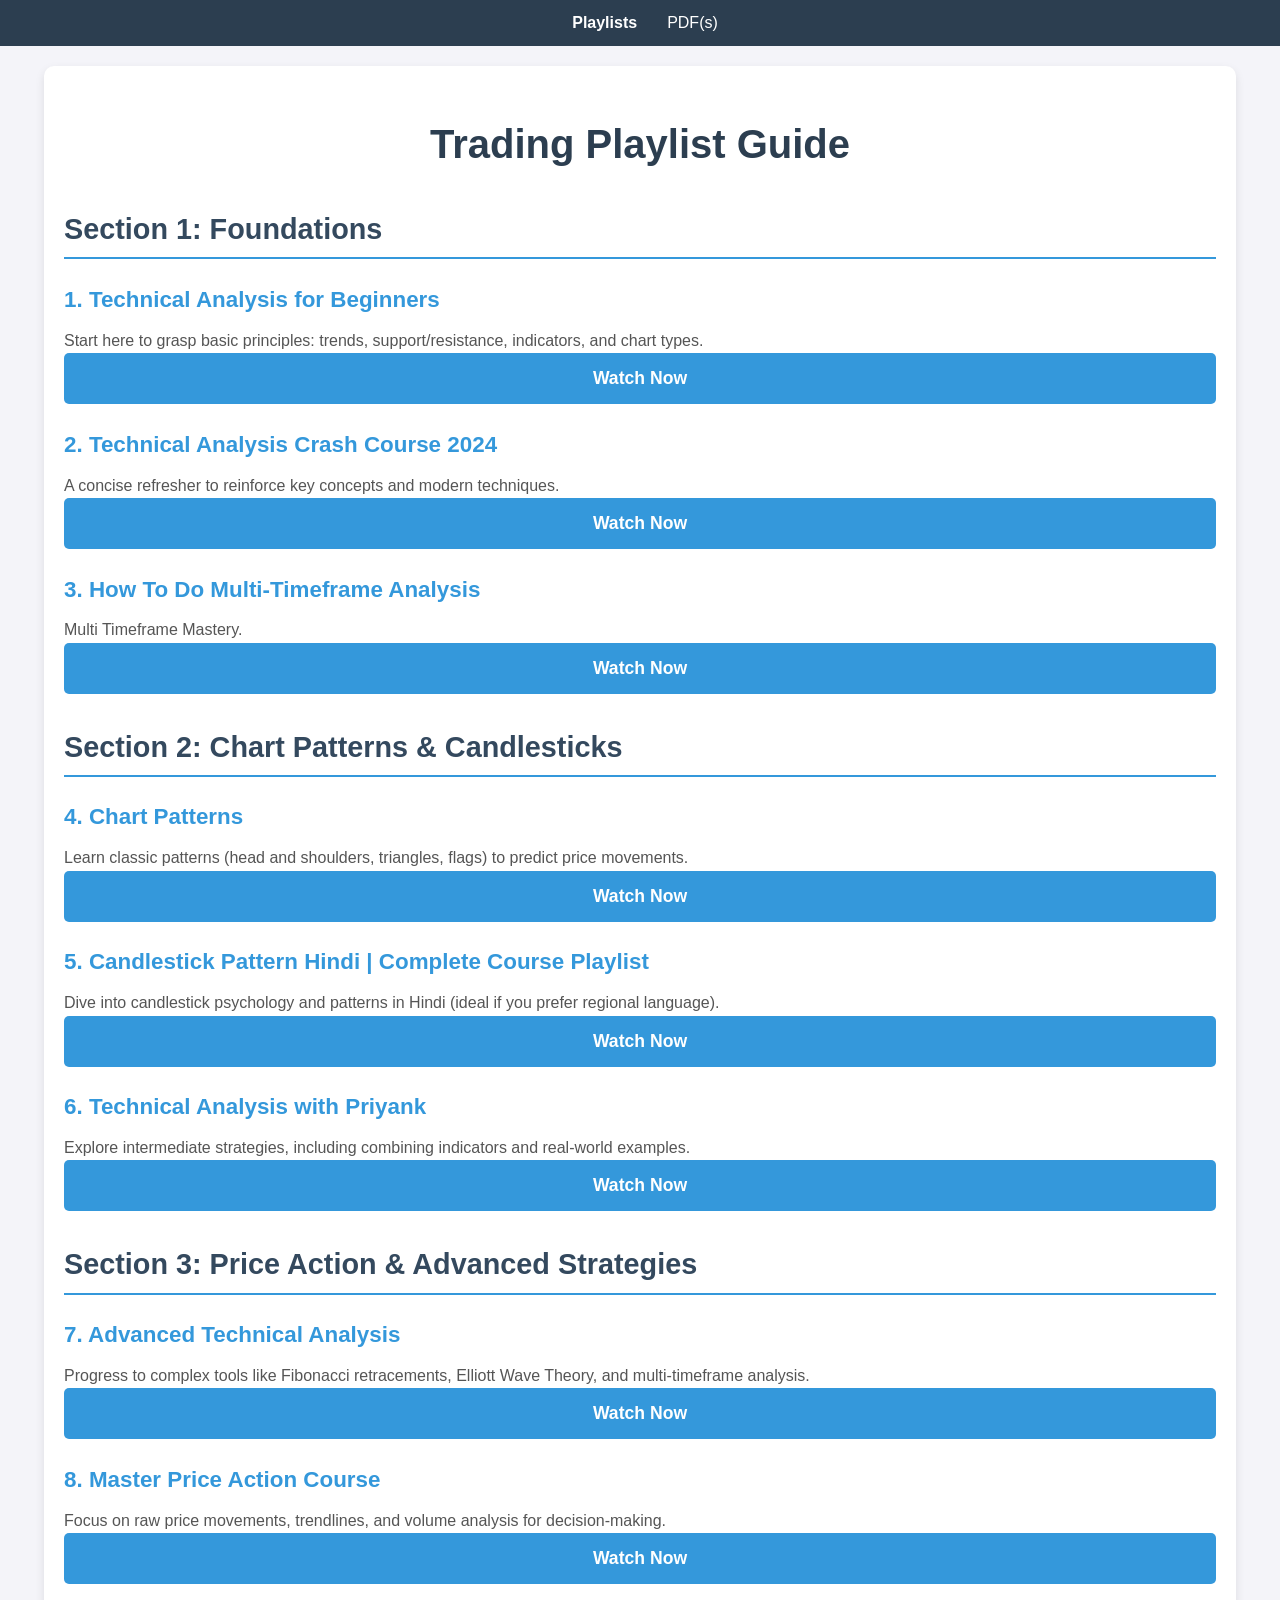
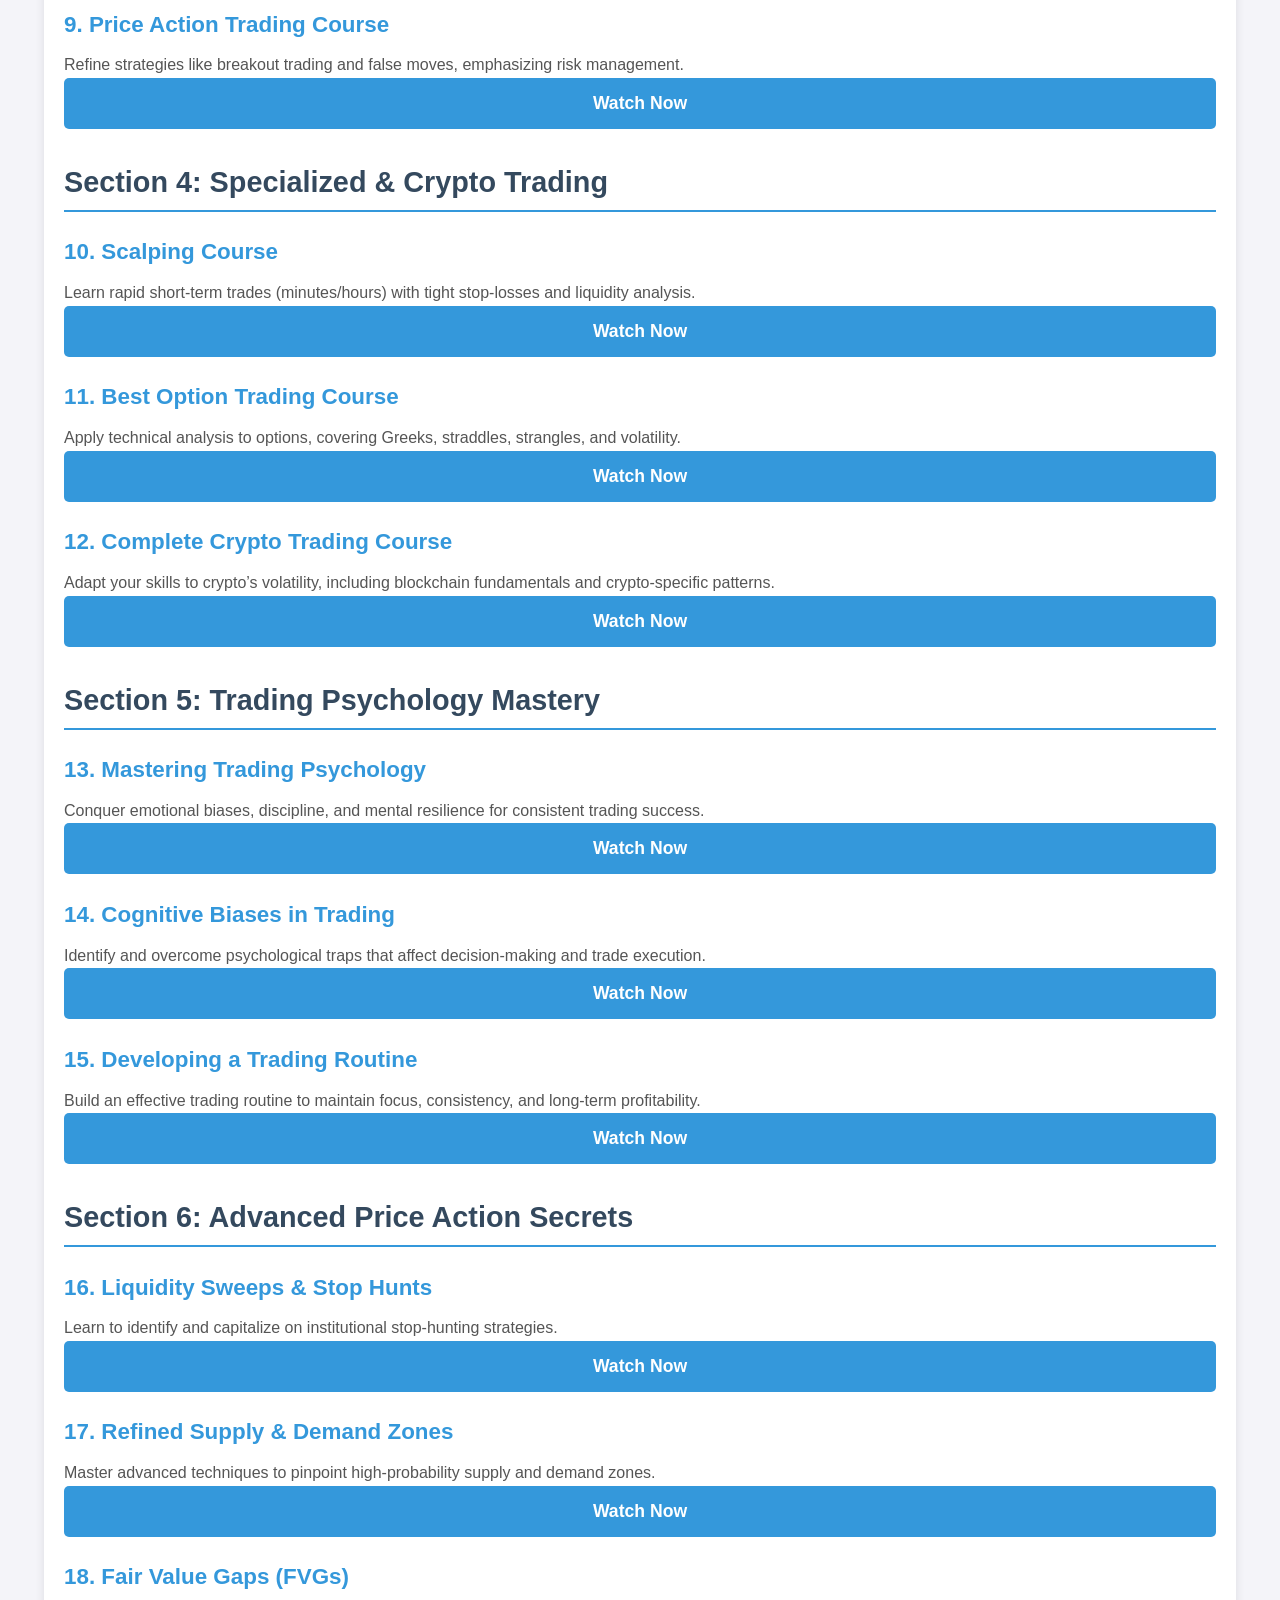
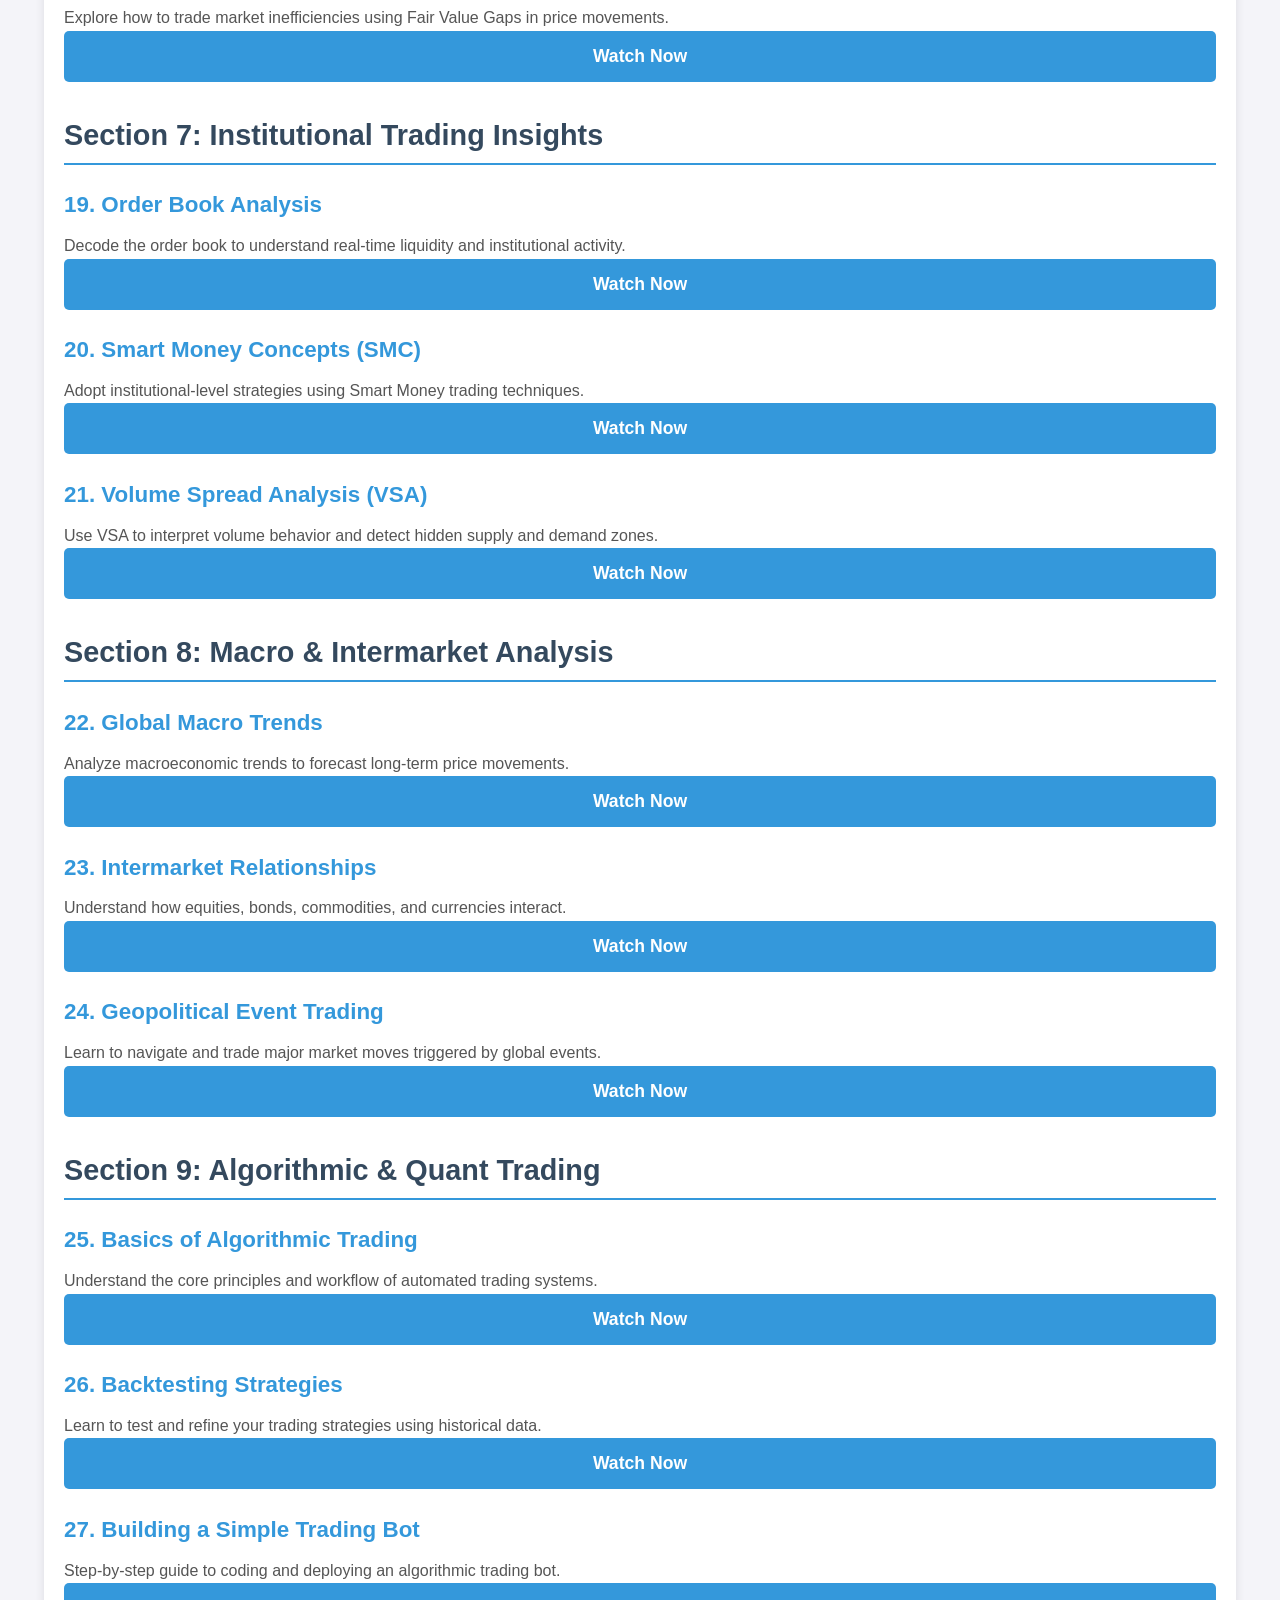
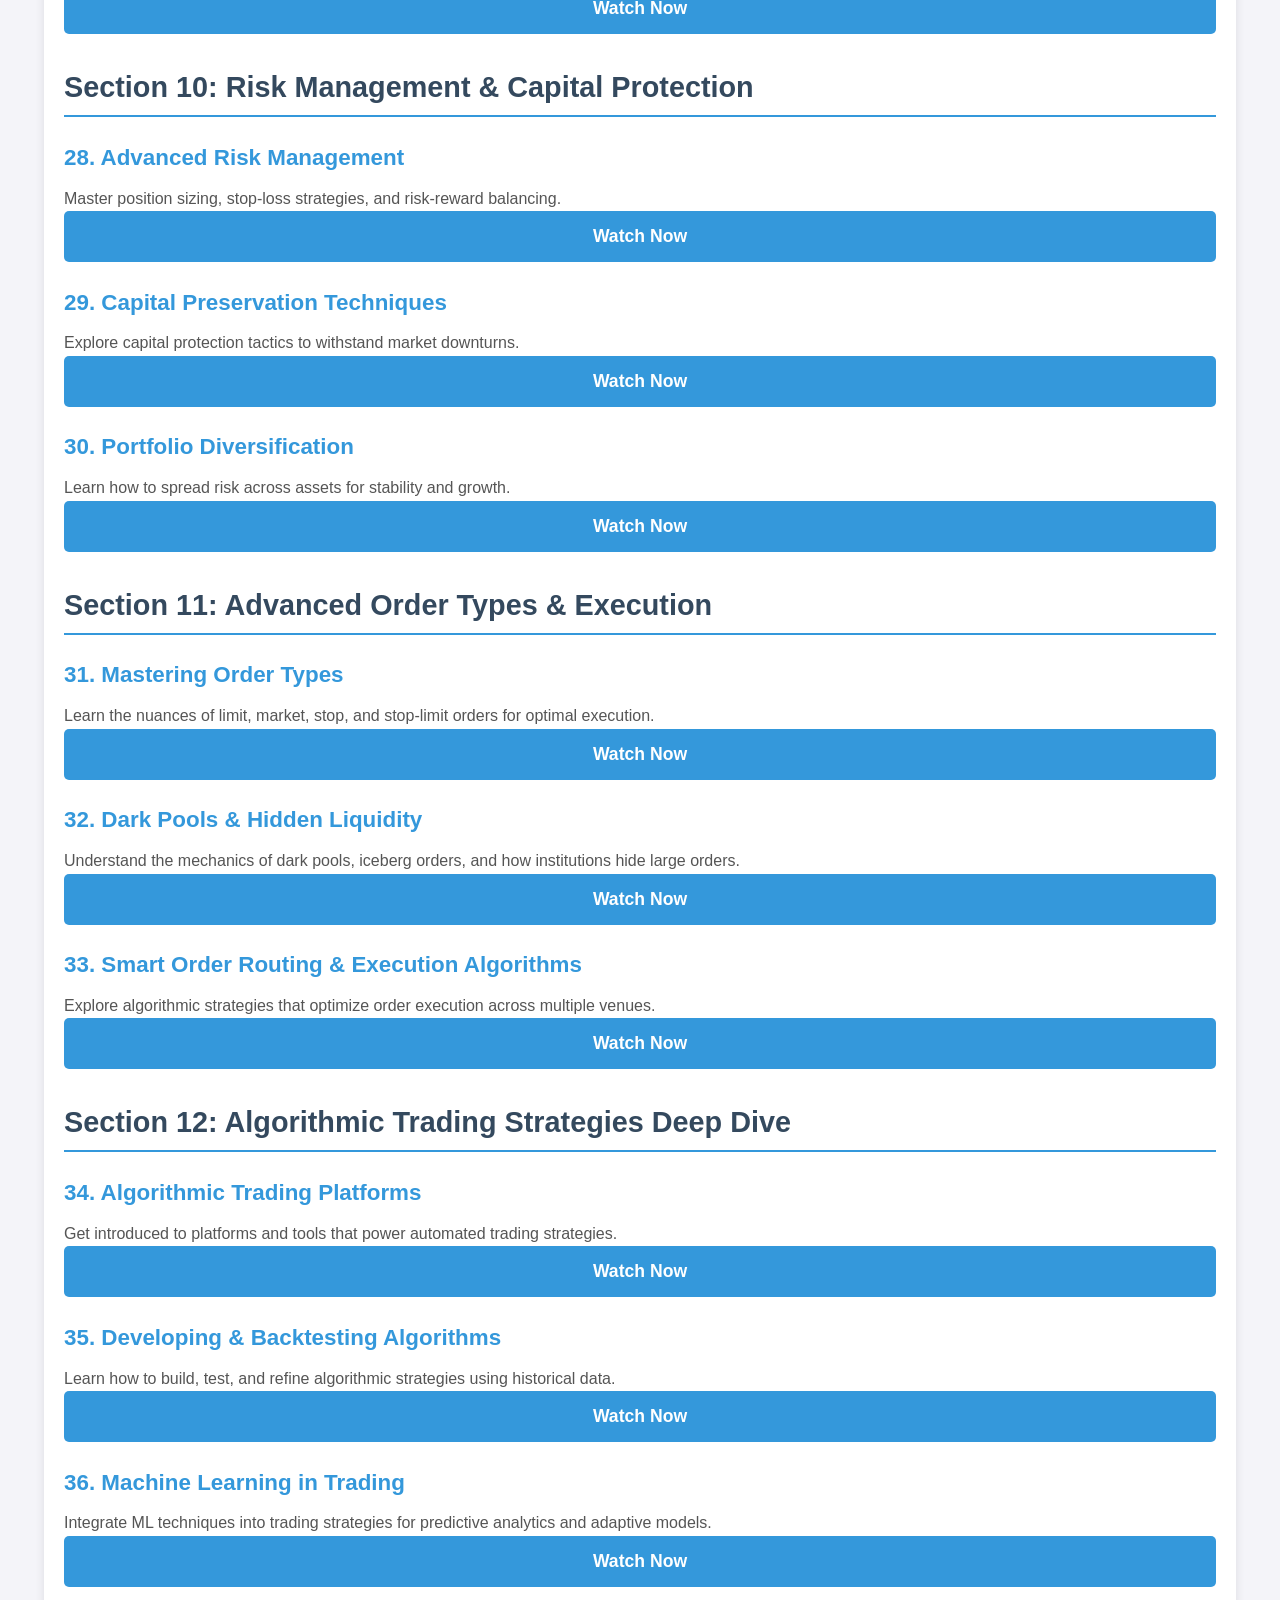
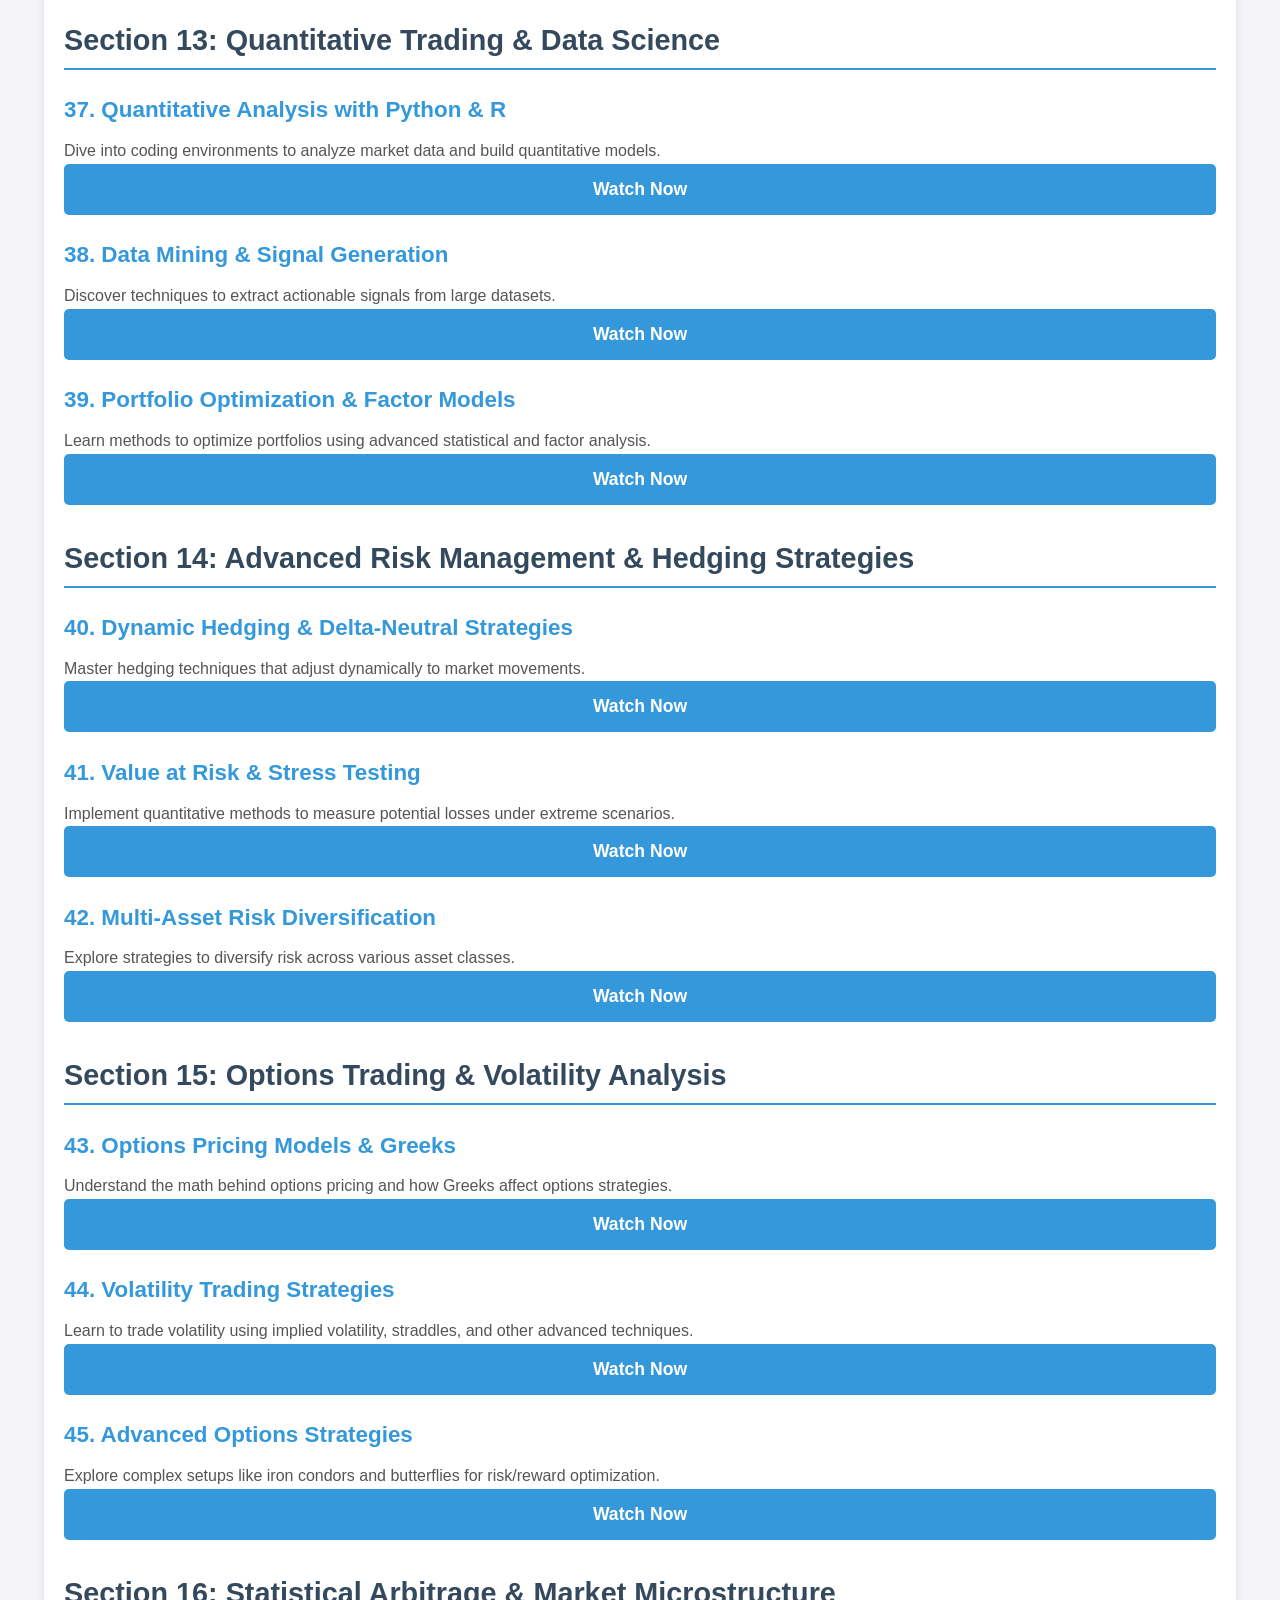
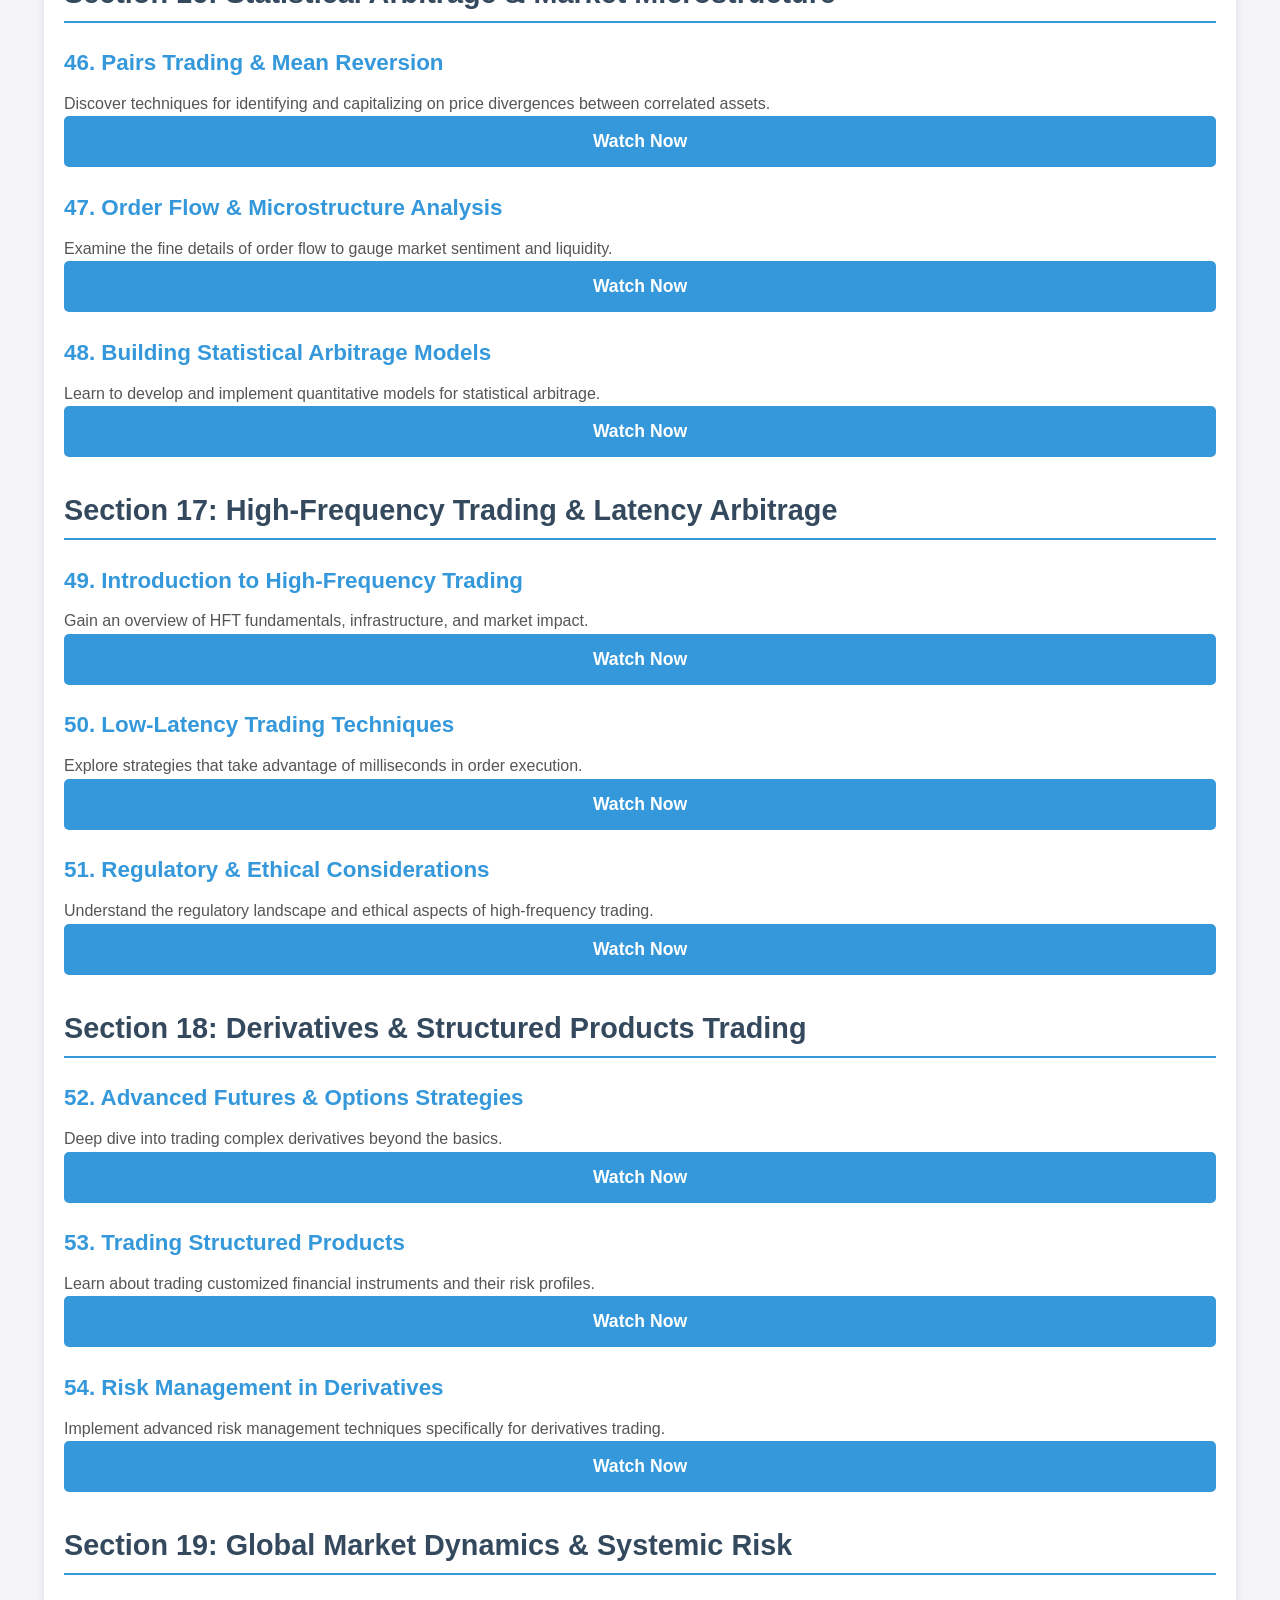
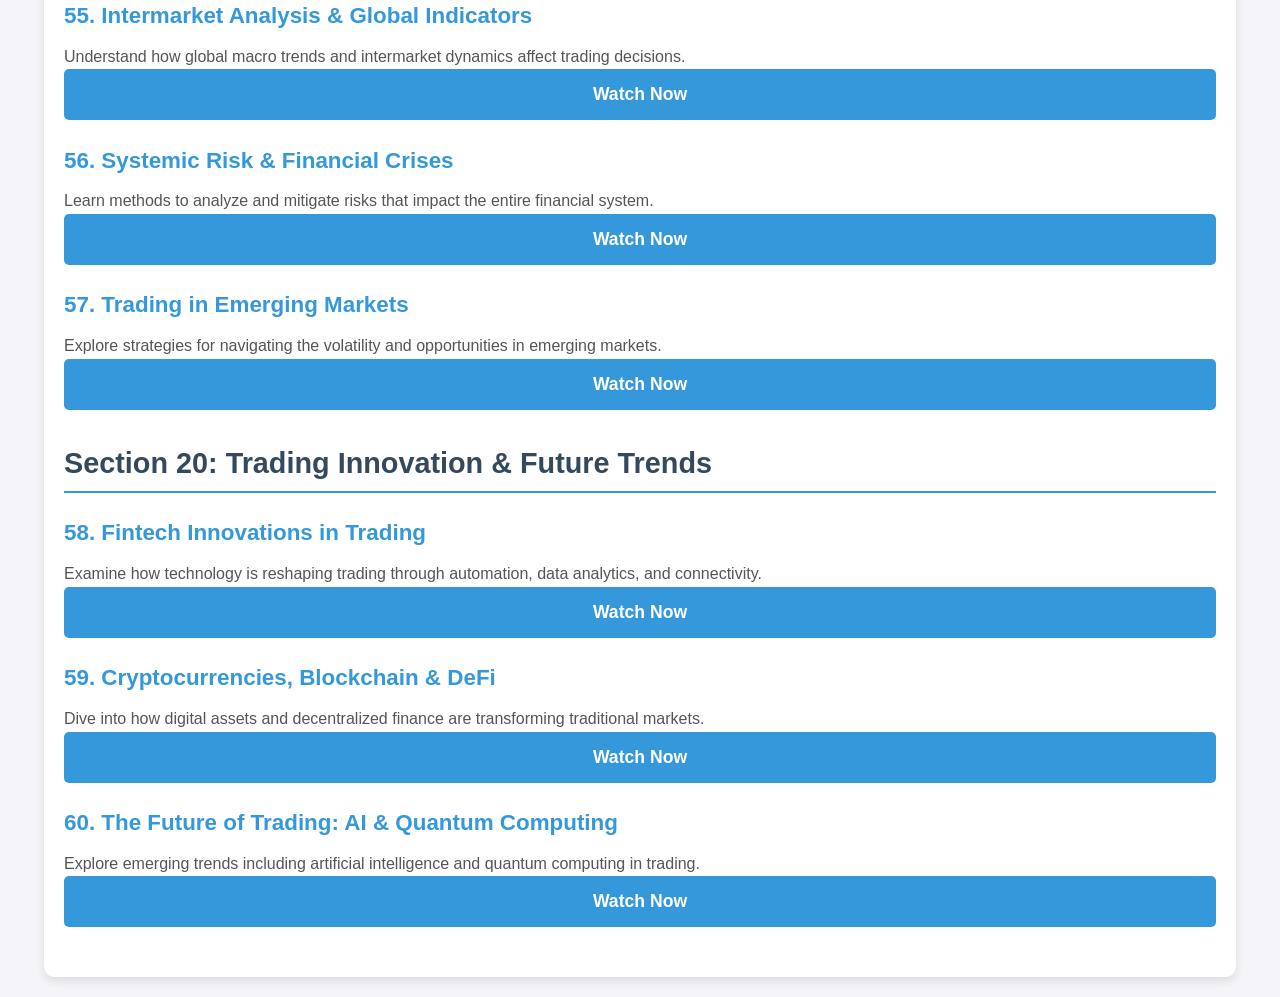
<file: index.html>
<!DOCTYPE html>
<html lang="en">
<head>
  <meta charset="UTF-8">
  <meta name="viewport" content="width=device-width, initial-scale=1.0">
  <title>Trading Playlist Guide</title>
  <link rel="stylesheet" href="style.css">
  <script src="script.js"></script>
</head>
<body>

  <!-- Navigation positioned between header and content -->
  <div class="nav-header-container">
    <nav class="nav-container">
      <div class="nav-items">
        <!-- Playlist Dropdown -->
        <div class="nav-item custom-dropdown">
          <a href="index.html" class="dropdown-toggle" style="text-decoration: none;">Playlists</a>
          <div class="dropdown-menu">
            <a href="index.html#s1" class="dropdown-item">Section 1</a>
            <a href="index.html#s2" class="dropdown-item">Section 2</a>
            <a href="index.html#s3" class="dropdown-item">Section 3</a>
            <a href="index.html#s4" class="dropdown-item">Section 4</a>
            <a href="index.html#s5" class="dropdown-item">Section 5</a>
            <a href="index.html#s6" class="dropdown-item">Section 6</a>
            <a href="index.html#s7" class="dropdown-item">Section 7</a>
            <a href="index.html#s8" class="dropdown-item">Section 8</a>
            <a href="index.html#s9" class="dropdown-item">Section 9</a>
            <a href="index.html#s10" class="dropdown-item">Section 10</a>
            <a href="index.html#s11" class="dropdown-item">Section 11</a>
            <a href="index.html#s12" class="dropdown-item">Section 12</a>
            <a href="index.html#s13" class="dropdown-item">Section 13</a>
            <a href="index.html#s14" class="dropdown-item">Section 14</a>
            <a href="index.html#s15" class="dropdown-item">Section 15</a>
            <a href="index.html#s16" class="dropdown-item">Section 16</a>
            <a href="index.html#s17" class="dropdown-item">Section 17</a>
            <a href="index.html#s18" class="dropdown-item">Section 18</a>
            <a href="index.html#s19" class="dropdown-item">Section 19</a>
            <a href="index.html#s20" class="dropdown-item">Section 20</a>
          </div>
        </div>
        <a href="pdfs.html" class="item" style=" color: inherit; text-decoration: none; color: #fff;" >PDF(s)</a>
      </div>
    </nav>
  </div>
  <div class="container">
    <h1>Trading Playlist Guide</h1>
    
    <!-- Section 1: Foundations -->
    <div class="step">
      <h2 id="s1">Section 1: Foundations</h2>
      <div>
        <h3>1. Technical Analysis for Beginners</h3>
        <p>Start here to grasp basic principles: trends, support/resistance, indicators, and chart types.</p>
        <button class="watch-now-btn" onclick="redirectTo('https://www.youtube.com/playlist?list=PLxNHpNhDaEFKBbevR6wFc-4rMaFmd5tbc')">Watch Now</button>
      </div>
      <div>
        <h3>2. Technical Analysis Crash Course 2024</h3>
        <p>A concise refresher to reinforce key concepts and modern techniques.</p>
        <button class="watch-now-btn" onclick="redirectTo('https://rb.gy/ag72hv')">Watch Now</button>
      </div>
      <div>
        <h3>3. How To Do Multi-Timeframe Analysis</h3>
        <p>Multi Timeframe Mastery.</p>
        <button class="watch-now-btn" onclick="redirectTo('https://shorturl.at/Ztork')">Watch Now</button>
      </div>
    </div>
    
    <!-- Section 2: Chart Patterns & Candlesticks -->
    <div class="step">
      <h2 id="s2">Section 2: Chart Patterns & Candlesticks</h2>
      <div>
        <h3>4. Chart Patterns</h3>
        <p>Learn classic patterns (head and shoulders, triangles, flags) to predict price movements.</p>
        <button class="watch-now-btn" onclick="redirectTo('https://rb.gy/b3u94b')">Watch Now</button>
      </div>
      <div>
        <h3>5. Candlestick Pattern Hindi | Complete Course Playlist</h3>
        <p>Dive into candlestick psychology and patterns in Hindi (ideal if you prefer regional language).</p>
        <button class="watch-now-btn" onclick="redirectTo('https://linkcuts.org/zsqisfdw')">Watch Now</button>
      </div>
      <div>
        <h3>6. Technical Analysis with Priyank</h3>
        <p>Explore intermediate strategies, including combining indicators and real-world examples.</p>
        <button class="watch-now-btn" onclick="redirectTo('https://shorturl.at/HU3SB')">Watch Now</button>
      </div>
    </div>
    
    <!-- Section 3: Price Action & Advanced Strategies -->
    <div class="step">
      <h2 id="s3">Section 3: Price Action & Advanced Strategies</h2>
      <div>
        <h3>7. Advanced Technical Analysis</h3>
        <p>Progress to complex tools like Fibonacci retracements, Elliott Wave Theory, and multi-timeframe analysis.</p>
        <button class="watch-now-btn" onclick="redirectTo('https://shorturl.at/gbvII')">Watch Now</button>
      </div>
      <div>
        <h3>8. Master Price Action Course</h3>
        <p>Focus on raw price movements, trendlines, and volume analysis for decision-making.</p>
        <button class="watch-now-btn" onclick="redirectTo('https://rb.gy/7zmytk')">Watch Now</button>
      </div>
      <div>
        <h3>9. Price Action Trading Course</h3>
        <p>Refine strategies like breakout trading and false moves, emphasizing risk management.</p>
        <button class="watch-now-btn" onclick="redirectTo('https://linkcuts.org/df2vi21x')">Watch Now</button>
      </div>
    </div>
    
    <!-- Section 4: Specialized & Crypto Trading -->
    <div class="step">
      <h2 id="s4">Section 4: Specialized & Crypto Trading</h2>
      <div>
        <h3>10. Scalping Course</h3>
        <p>Learn rapid short-term trades (minutes/hours) with tight stop-losses and liquidity analysis.</p>
        <button class="watch-now-btn" onclick="redirectTo('https://shorturl.at/jh4yP')">Watch Now</button>
      </div>
      <div>
        <h3>11. Best Option Trading Course</h3>
        <p>Apply technical analysis to options, covering Greeks, straddles, strangles, and volatility.</p>
        <button class="watch-now-btn" onclick="redirectTo('https://rb.gy/qztymj')">Watch Now</button>
      </div>
      <div>
        <h3>12. Complete Crypto Trading Course</h3>
        <p>Adapt your skills to crypto’s volatility, including blockchain fundamentals and crypto-specific patterns.</p>
        <button class="watch-now-btn" onclick="redirectTo('https://linkcuts.org/qimk6pt8')">Watch Now</button>
      </div>
    </div>
    
    <!-- Section 5: Trading Psychology Mastery -->
    <div class="step">
      <h2 id="s5">Section 5: Trading Psychology Mastery</h2>
      <div>
        <h3>13. Mastering Trading Psychology</h3>
        <p>Conquer emotional biases, discipline, and mental resilience for consistent trading success.</p>
        <button class="watch-now-btn" onclick="redirectTo('https://shorturl.at/psychology1')">Watch Now</button>
      </div>
      <div>
        <h3>14. Cognitive Biases in Trading</h3>
        <p>Identify and overcome psychological traps that affect decision-making and trade execution.</p>
        <button class="watch-now-btn" onclick="redirectTo('https://shorturl.at/psychology2')">Watch Now</button>
      </div>
      <div>
        <h3>15. Developing a Trading Routine</h3>
        <p>Build an effective trading routine to maintain focus, consistency, and long-term profitability.</p>
        <button class="watch-now-btn" onclick="redirectTo('https://shorturl.at/psychology3')">Watch Now</button>
      </div>
    </div>
    
    <!-- Section 6: Advanced Price Action Secrets -->
    <div class="step">
      <h2 id="s6">Section 6: Advanced Price Action Secrets</h2>
      <div>
        <h3>16. Liquidity Sweeps & Stop Hunts</h3>
        <p>Learn to identify and capitalize on institutional stop-hunting strategies.</p>
        <button class="watch-now-btn" onclick="redirectTo('https://shorturl.at/priceaction1')">Watch Now</button>
      </div>
      <div>
        <h3>17. Refined Supply & Demand Zones</h3>
        <p>Master advanced techniques to pinpoint high-probability supply and demand zones.</p>
        <button class="watch-now-btn" onclick="redirectTo('https://shorturl.at/priceaction2')">Watch Now</button>
      </div>
      <div>
        <h3>18. Fair Value Gaps (FVGs)</h3>
        <p>Explore how to trade market inefficiencies using Fair Value Gaps in price movements.</p>
        <button class="watch-now-btn" onclick="redirectTo('https://shorturl.at/priceaction3')">Watch Now</button>
      </div>
    </div>
    
    <!-- Section 7: Institutional Trading Insights -->
    <div class="step">
      <h2 id="s7">Section 7: Institutional Trading Insights</h2>
      <div>
        <h3>19. Order Book Analysis</h3>
        <p>Decode the order book to understand real-time liquidity and institutional activity.</p>
        <button class="watch-now-btn" onclick="redirectTo('https://shorturl.at/institutional1')">Watch Now</button>
      </div>
      <div>
        <h3>20. Smart Money Concepts (SMC)</h3>
        <p>Adopt institutional-level strategies using Smart Money trading techniques.</p>
        <button class="watch-now-btn" onclick="redirectTo('https://shorturl.at/institutional2')">Watch Now</button>
      </div>
      <div>
        <h3>21. Volume Spread Analysis (VSA)</h3>
        <p>Use VSA to interpret volume behavior and detect hidden supply and demand zones.</p>
        <button class="watch-now-btn" onclick="redirectTo('https://shorturl.at/institutional3')">Watch Now</button>
      </div>
    </div>
    
    <!-- Section 8: Macro & Intermarket Analysis -->
    <div class="step">
      <h2 id="s8">Section 8: Macro & Intermarket Analysis</h2>
      <div>
        <h3>22. Global Macro Trends</h3>
        <p>Analyze macroeconomic trends to forecast long-term price movements.</p>
        <button class="watch-now-btn" onclick="redirectTo('https://shorturl.at/macro1')">Watch Now</button>
      </div>
      <div>
        <h3>23. Intermarket Relationships</h3>
        <p>Understand how equities, bonds, commodities, and currencies interact.</p>
        <button class="watch-now-btn" onclick="redirectTo('https://shorturl.at/macro2')">Watch Now</button>
      </div>
      <div>
        <h3>24. Geopolitical Event Trading</h3>
        <p>Learn to navigate and trade major market moves triggered by global events.</p>
        <button class="watch-now-btn" onclick="redirectTo('https://shorturl.at/macro3')">Watch Now</button>
      </div>
    </div>
    
    <!-- Section 9: Algorithmic & Quant Trading -->
    <div class="step">
      <h2 id="s9">Section 9: Algorithmic & Quant Trading</h2>
      <div>
        <h3>25. Basics of Algorithmic Trading</h3>
        <p>Understand the core principles and workflow of automated trading systems.</p>
        <button class="watch-now-btn" onclick="redirectTo('https://shorturl.at/quant1')">Watch Now</button>
      </div>
      <div>
        <h3>26. Backtesting Strategies</h3>
        <p>Learn to test and refine your trading strategies using historical data.</p>
        <button class="watch-now-btn" onclick="redirectTo('https://shorturl.at/quant2')">Watch Now</button>
      </div>
      <div>
        <h3>27. Building a Simple Trading Bot</h3>
        <p>Step-by-step guide to coding and deploying an algorithmic trading bot.</p>
        <button class="watch-now-btn" onclick="redirectTo('https://shorturl.at/quant3')">Watch Now</button>
      </div>
    </div>
    
    <!-- Section 10: Risk Management & Capital Protection -->
    <div class="step">
      <h2 id="s10">Section 10: Risk Management & Capital Protection</h2>
      <div>
        <h3>28. Advanced Risk Management</h3>
        <p>Master position sizing, stop-loss strategies, and risk-reward balancing.</p>
        <button class="watch-now-btn" onclick="redirectTo('https://shorturl.at/risk1')">Watch Now</button>
      </div>
      <div>
        <h3>29. Capital Preservation Techniques</h3>
        <p>Explore capital protection tactics to withstand market downturns.</p>
        <button class="watch-now-btn" onclick="redirectTo('https://shorturl.at/risk2')">Watch Now</button>
      </div>
      <div>
        <h3>30. Portfolio Diversification</h3>
        <p>Learn how to spread risk across assets for stability and growth.</p>
        <button class="watch-now-btn" onclick="redirectTo('https://shorturl.at/risk3')">Watch Now</button>
      </div>
    </div>
    
    <!-- Section 11: Advanced Order Types & Execution -->
    <div class="step">
      <h2 id="s11">Section 11: Advanced Order Types & Execution</h2>
      <div>
        <h3>31. Mastering Order Types</h3>
        <p>Learn the nuances of limit, market, stop, and stop-limit orders for optimal execution.</p>
        <button class="watch-now-btn" onclick="redirectTo('#')">Watch Now</button>
      </div>
      <div>
        <h3>32. Dark Pools & Hidden Liquidity</h3>
        <p>Understand the mechanics of dark pools, iceberg orders, and how institutions hide large orders.</p>
        <button class="watch-now-btn" onclick="redirectTo('#')">Watch Now</button>
      </div>
      <div>
        <h3>33. Smart Order Routing & Execution Algorithms</h3>
        <p>Explore algorithmic strategies that optimize order execution across multiple venues.</p>
        <button class="watch-now-btn" onclick="redirectTo('#')">Watch Now</button>
      </div>
    </div>
    
    <!-- Section 12: Algorithmic Trading Strategies Deep Dive -->
    <div class="step">
      <h2 id="s12">Section 12: Algorithmic Trading Strategies Deep Dive</h2>
      <div>
        <h3>34. Algorithmic Trading Platforms</h3>
        <p>Get introduced to platforms and tools that power automated trading strategies.</p>
        <button class="watch-now-btn" onclick="redirectTo('#')">Watch Now</button>
      </div>
      <div>
        <h3>35. Developing & Backtesting Algorithms</h3>
        <p>Learn how to build, test, and refine algorithmic strategies using historical data.</p>
        <button class="watch-now-btn" onclick="redirectTo('#')">Watch Now</button>
      </div>
      <div>
        <h3>36. Machine Learning in Trading</h3>
        <p>Integrate ML techniques into trading strategies for predictive analytics and adaptive models.</p>
        <button class="watch-now-btn" onclick="redirectTo('#')">Watch Now</button>
      </div>
    </div>
    
    <!-- Section 13: Quantitative Trading & Data Science -->
    <div class="step">
      <h2 id="s13">Section 13: Quantitative Trading & Data Science</h2>
      <div>
        <h3>37. Quantitative Analysis with Python & R</h3>
        <p>Dive into coding environments to analyze market data and build quantitative models.</p>
        <button class="watch-now-btn" onclick="redirectTo('#')">Watch Now</button>
      </div>
      <div>
        <h3>38. Data Mining & Signal Generation</h3>
        <p>Discover techniques to extract actionable signals from large datasets.</p>
        <button class="watch-now-btn" onclick="redirectTo('#')">Watch Now</button>
      </div>
      <div>
        <h3>39. Portfolio Optimization & Factor Models</h3>
        <p>Learn methods to optimize portfolios using advanced statistical and factor analysis.</p>
        <button class="watch-now-btn" onclick="redirectTo('#')">Watch Now</button>
      </div>
    </div>
    
    <!-- Section 14: Advanced Risk Management & Hedging Strategies -->
    <div class="step">
      <h2 id="s14">Section 14: Advanced Risk Management & Hedging Strategies</h2>
      <div>
        <h3>40. Dynamic Hedging & Delta-Neutral Strategies</h3>
        <p>Master hedging techniques that adjust dynamically to market movements.</p>
        <button class="watch-now-btn" onclick="redirectTo('#')">Watch Now</button>
      </div>
      <div>
        <h3>41. Value at Risk & Stress Testing</h3>
        <p>Implement quantitative methods to measure potential losses under extreme scenarios.</p>
        <button class="watch-now-btn" onclick="redirectTo('#')">Watch Now</button>
      </div>
      <div>
        <h3>42. Multi-Asset Risk Diversification</h3>
        <p>Explore strategies to diversify risk across various asset classes.</p>
        <button class="watch-now-btn" onclick="redirectTo('#')">Watch Now</button>
      </div>
    </div>
    
    <!-- Section 15: Options Trading & Volatility Analysis -->
    <div class="step">
      <h2 id="s15">Section 15: Options Trading & Volatility Analysis</h2>
      <div>
        <h3>43. Options Pricing Models & Greeks</h3>
        <p>Understand the math behind options pricing and how Greeks affect options strategies.</p>
        <button class="watch-now-btn" onclick="redirectTo('#')">Watch Now</button>
      </div>
      <div>
        <h3>44. Volatility Trading Strategies</h3>
        <p>Learn to trade volatility using implied volatility, straddles, and other advanced techniques.</p>
        <button class="watch-now-btn" onclick="redirectTo('#')">Watch Now</button>
      </div>
      <div>
        <h3>45. Advanced Options Strategies</h3>
        <p>Explore complex setups like iron condors and butterflies for risk/reward optimization.</p>
        <button class="watch-now-btn" onclick="redirectTo('#')">Watch Now</button>
      </div>
    </div>
    
    <!-- Section 16: Statistical Arbitrage & Market Microstructure -->
    <div class="step">
      <h2 id="s16">Section 16: Statistical Arbitrage & Market Microstructure</h2>
      <div>
        <h3>46. Pairs Trading & Mean Reversion</h3>
        <p>Discover techniques for identifying and capitalizing on price divergences between correlated assets.</p>
        <button class="watch-now-btn" onclick="redirectTo('#')">Watch Now</button>
      </div>
      <div>
        <h3>47. Order Flow & Microstructure Analysis</h3>
        <p>Examine the fine details of order flow to gauge market sentiment and liquidity.</p>
        <button class="watch-now-btn" onclick="redirectTo('#')">Watch Now</button>
      </div>
      <div>
        <h3>48. Building Statistical Arbitrage Models</h3>
        <p>Learn to develop and implement quantitative models for statistical arbitrage.</p>
        <button class="watch-now-btn" onclick="redirectTo('#')">Watch Now</button>
      </div>
    </div>
    
    <!-- Section 17: High-Frequency Trading & Latency Arbitrage -->
    <div class="step">
      <h2 id="s17">Section 17: High-Frequency Trading & Latency Arbitrage</h2>
      <div>
        <h3>49. Introduction to High-Frequency Trading</h3>
        <p>Gain an overview of HFT fundamentals, infrastructure, and market impact.</p>
        <button class="watch-now-btn" onclick="redirectTo('#')">Watch Now</button>
      </div>
      <div>
        <h3>50. Low-Latency Trading Techniques</h3>
        <p>Explore strategies that take advantage of milliseconds in order execution.</p>
        <button class="watch-now-btn" onclick="redirectTo('#')">Watch Now</button>
      </div>
      <div>
        <h3>51. Regulatory & Ethical Considerations</h3>
        <p>Understand the regulatory landscape and ethical aspects of high-frequency trading.</p>
        <button class="watch-now-btn" onclick="redirectTo('#')">Watch Now</button>
      </div>
    </div>
    
    <!-- Section 18: Derivatives & Structured Products Trading -->
    <div class="step">
      <h2 id="s18">Section 18: Derivatives & Structured Products Trading</h2>
      <div>
        <h3>52. Advanced Futures & Options Strategies</h3>
        <p>Deep dive into trading complex derivatives beyond the basics.</p>
        <button class="watch-now-btn" onclick="redirectTo('#')">Watch Now</button>
      </div>
      <div>
        <h3>53. Trading Structured Products</h3>
        <p>Learn about trading customized financial instruments and their risk profiles.</p>
        <button class="watch-now-btn" onclick="redirectTo('#')">Watch Now</button>
      </div>
      <div>
        <h3>54. Risk Management in Derivatives</h3>
        <p>Implement advanced risk management techniques specifically for derivatives trading.</p>
        <button class="watch-now-btn" onclick="redirectTo('#')">Watch Now</button>
      </div>
    </div>
    
    <!-- Section 19: Global Market Dynamics & Systemic Risk -->
    <div class="step">
      <h2 id="s19">Section 19: Global Market Dynamics & Systemic Risk</h2>
      <div>
        <h3>55. Intermarket Analysis & Global Indicators</h3>
        <p>Understand how global macro trends and intermarket dynamics affect trading decisions.</p>
        <button class="watch-now-btn" onclick="redirectTo('#')">Watch Now</button>
      </div>
      <div>
        <h3>56. Systemic Risk & Financial Crises</h3>
        <p>Learn methods to analyze and mitigate risks that impact the entire financial system.</p>
        <button class="watch-now-btn" onclick="redirectTo('#')">Watch Now</button>
      </div>
      <div>
        <h3>57. Trading in Emerging Markets</h3>
        <p>Explore strategies for navigating the volatility and opportunities in emerging markets.</p>
        <button class="watch-now-btn" onclick="redirectTo('#')">Watch Now</button>
      </div>
    </div>
    
    <!-- Section 20: Trading Innovation & Future Trends -->
    <div class="step">
      <h2 id="s20">Section 20: Trading Innovation & Future Trends</h2>
      <div>
        <h3>58. Fintech Innovations in Trading</h3>
        <p>Examine how technology is reshaping trading through automation, data analytics, and connectivity.</p>
        <button class="watch-now-btn" onclick="redirectTo('#')">Watch Now</button>
      </div>
      <div>
        <h3>59. Cryptocurrencies, Blockchain & DeFi</h3>
        <p>Dive into how digital assets and decentralized finance are transforming traditional markets.</p>
        <button class="watch-now-btn" onclick="redirectTo('#')">Watch Now</button>
      </div>
      <div>
        <h3>60. The Future of Trading: AI & Quantum Computing</h3>
        <p>Explore emerging trends including artificial intelligence and quantum computing in trading.</p>
        <button class="watch-now-btn" onclick="redirectTo('#')">Watch Now</button>
      </div>
    </div>
    
  </div>
  
</body>
</html>
</file>
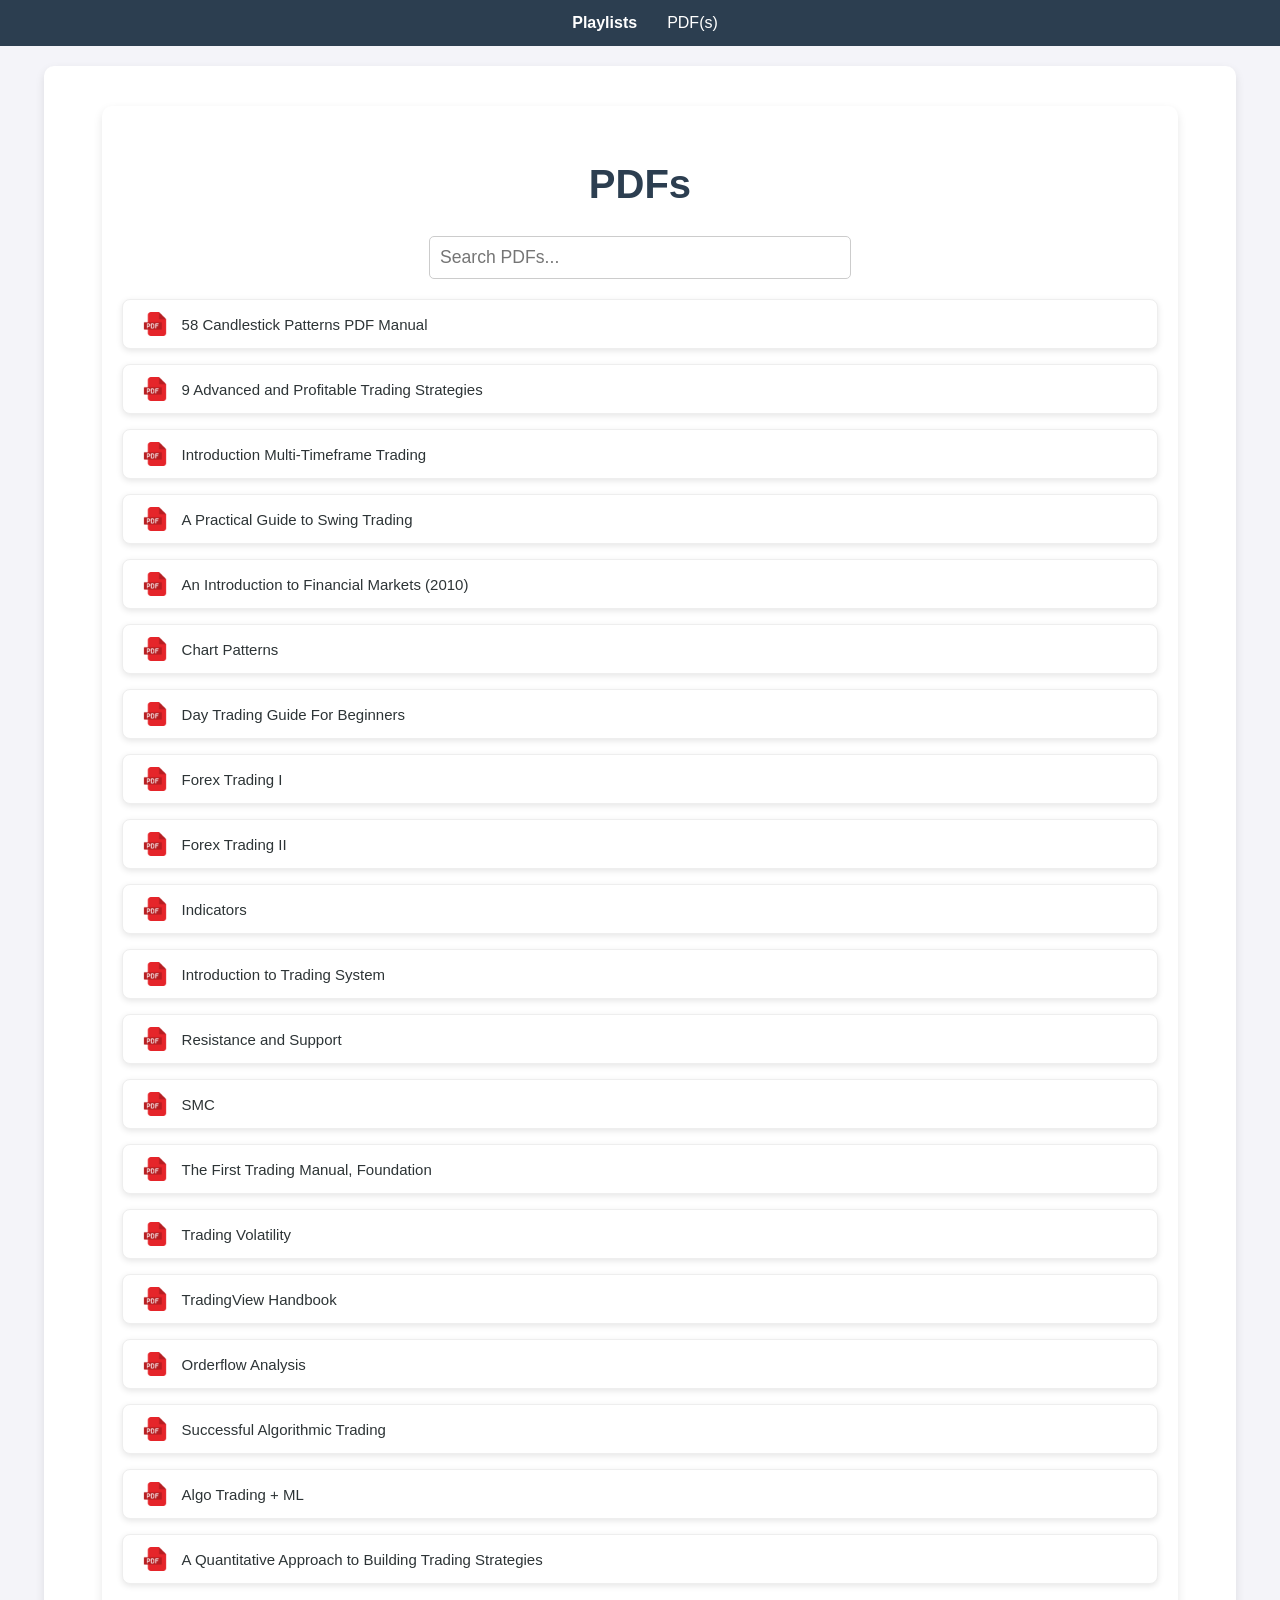
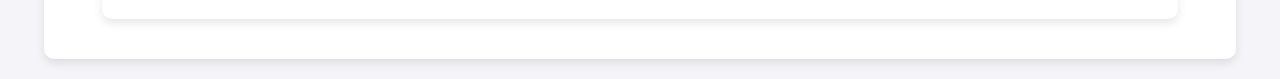
<file: pdfs.html>
<!DOCTYPE html>
<html lang="en">
<head>
  <meta charset="UTF-8">
  <meta name="viewport" content="width=device-width, initial-scale=1.0">
  <title>Trading Playlist Guide</title>
  <link rel="stylesheet" href="style.css">
  <script src="script.js"></script>
</head>
<body>
  <div class="nav-header-container">
    <nav class="nav-container">
      <div class="nav-items">
        <!-- Playlist Dropdown -->
        <div class="nav-item custom-dropdown">
          <a href="index.html" class="dropdown-toggle" style="text-decoration: none;">Playlists</a>
          <div class="dropdown-menu">
            <a href="index.html#s1" class="dropdown-item">Section 1</a>
            <a href="index.html#s2" class="dropdown-item">Section 2</a>
            <a href="index.html#s3" class="dropdown-item">Section 3</a>
            <a href="index.html#s4" class="dropdown-item">Section 4</a>
            <a href="index.html#s5" class="dropdown-item">Section 5</a>
            <a href="index.html#s6" class="dropdown-item">Section 6</a>
            <a href="index.html#s7" class="dropdown-item">Section 7</a>
            <a href="index.html#s8" class="dropdown-item">Section 8</a>
            <a href="index.html#s9" class="dropdown-item">Section 9</a>
            <a href="index.html#s10" class="dropdown-item">Section 10</a>
            <a href="index.html#s11" class="dropdown-item">Section 11</a>
            <a href="index.html#s12" class="dropdown-item">Section 12</a>
            <a href="index.html#s13" class="dropdown-item">Section 13</a>
            <a href="index.html#s14" class="dropdown-item">Section 14</a>
            <a href="index.html#s15" class="dropdown-item">Section 15</a>
            <a href="index.html#s16" class="dropdown-item">Section 16</a>
            <a href="index.html#s17" class="dropdown-item">Section 17</a>
            <a href="index.html#s18" class="dropdown-item">Section 18</a>
            <a href="index.html#s19" class="dropdown-item">Section 19</a>
            <a href="index.html#s20" class="dropdown-item">Section 20</a>
          </div>
        </div>
        <a href="pdfs.html" class="item" style=" color: inherit; text-decoration: none; color: #fff;" >PDF(s)</a>
      </div>
    </nav>
  </div>
  <div class="container">
    <!-- Navigation positioned between header and content -->
   
    <div class="container">
     
      <h1>PDFs </h1>
      <div class="search-container">
        <input type="text" id="searchInput" placeholder="Search PDFs..." onkeyup="searchPDFs()">
      </div>  
      <a href="https://acesse.one/58candlesticks" download class="pdf-item" target="_blank" target="_blank">
        <img src="pdf.png" class="pdf-icon" alt="PDF Icon">
        <span class="pdf-file-name">58 Candlestick Patterns PDF Manual</span>
      </a>
      <a href="https://drive.google.com/file/d/1DU6l58MVMgCy385_mlmon2ZIshBZPXMa/view?usp=drivesdk" download class="pdf-item" target="_blank" target="_blank">
        <img src="pdf.png" class="pdf-icon" alt="PDF Icon">
        <span class="pdf-file-name">9 Advanced and Profitable Trading Strategies</span>
      </a>
      <a href="https://l1nk.dev/multi-timeframe" download class="pdf-item" target="_blank" >
        <img src="pdf.png" class="pdf-icon" alt="PDF Icon">
        <span class="pdf-file-name">Introduction Multi-Timeframe Trading</span>
      </a>

      <a href="https://acesse.one/swing-trading" download class="pdf-item" target="_blank">
        <img src="pdf.png" class="pdf-icon" alt="PDF Icon">
        <span class="pdf-file-name">A Practical Guide to Swing Trading</span>
      </a>

      <a href="https://drive.google.com/file/d/12gkfBkqYHNklaSlirgMhlyiM9pwQTnFE/view?usp=drivesdk" download class="pdf-item" target="_blank">
        <img src="pdf.png" class="pdf-icon" alt="PDF Icon">
        <span class="pdf-file-name">An Introduction to Financial Markets (2010)</span>
      </a>

      <a href="https://drive.google.com/file/d/19CGvpnEhlEUkLVJkgcSuSFzXO-7ez0oW/view?usp=drivesdk" download class="pdf-item" target="_blank">
        <img src="pdf.png" class="pdf-icon" alt="PDF Icon">
        <span class="pdf-file-name">Chart Patterns</span>
      </a>

      <a href="https://drive.google.com/file/d/1hWCid8Gb3Xdhvr_9DU0as0YW_q4NZG0W/view?usp=drivesdk" download class="pdf-item" target="_blank">
        <img src="pdf.png" class="pdf-icon" alt="PDF Icon">
        <span class="pdf-file-name">Day Trading Guide For Beginners</span>
      </a>

      <a href="https://drive.google.com/file/d/1Oi5YtljBT4RpiRcLoCiye_nDVWAzpLop/view?usp=drivesdk" download class="pdf-item" target="_blank">
        <img src="pdf.png" class="pdf-icon" alt="PDF Icon">
        <span class="pdf-file-name">Forex Trading I</span>
      </a>

      <a href="https://drive.google.com/file/d/1ZAybnUzFWj5TIaQbK45RhevqAoUhxYrl/view?usp=drivesdk" download class="pdf-item" target="_blank">
        <img src="pdf.png" class="pdf-icon" alt="PDF Icon">
        <span class="pdf-file-name">Forex Trading II</span>
      </a>

      <a href="Indicators.pdf" download class="pdf-item" target="_blank">
        <img src="pdf.png" class="pdf-icon" alt="PDF Icon">
        <span class="pdf-file-name">Indicators</span>
      </a>

      <a href="Introduction to Trading System.pdf" download class="pdf-item" target="_blank">
        <img src="pdf.png" class="pdf-icon" alt="PDF Icon">
        <span class="pdf-file-name">Introduction to Trading System</span>
      </a>

      

      <a href="https://drive.google.com/file/d/1Rmo2jhjwuRCzIIbsed6pAQPCwUp8jkQZ/view?usp=drivesdk" download class="pdf-item" target="_blank">
        <img src="pdf.png" class="pdf-icon" alt="PDF Icon">
        <span class="pdf-file-name">Resistance and Support</span>
      </a>

      <a href="https://drive.google.com/file/d/1dZFUiKK4_BAz22lJ-CoYOSJxIvlOtf6_/view?usp=drivesdk" download class="pdf-item" target="_blank">
        <img src="pdf.png" class="pdf-icon" alt="PDF Icon">
        <span class="pdf-file-name">SMC</span>
      </a>

      <a href="https://drive.google.com/file/d/1PgfOkIoQEZo3md8zolHS8tLoNBsJXL6o/view?usp=drivesdk" download class="pdf-item" target="_blank">
        <img src="pdf.png" class="pdf-icon" alt="PDF Icon">
        <span class="pdf-file-name">The First Trading Manual, Foundation</span>
      </a>

      <a href="https://drive.google.com/file/d/1WBNNHCs0XjwiLvoPpX8Q9W53rOrEHm8o/view?usp=drivesdk" download class="pdf-item" target="_blank">
        <img src="pdf.png" class="pdf-icon" alt="PDF Icon">
        <span class="pdf-file-name">Trading Volatility</span>
      </a>

      <a href="https://drive.google.com/file/d/1MA57sZEaN0fN4Ix854qfVFKiHNwxLUJV/view?usp=drivesdk" download class="pdf-item" target="_blank">
        <img src="pdf.png" class="pdf-icon" alt="PDF Icon">
        <span class="pdf-file-name">TradingView Handbook</span>
      </a>

      <a href="https://drive.google.com/file/d/1bt7APXZC7JY3UC6BOuJ3gw7Jc5AVNGy_/view?usp=drivesdk" download class="pdf-item" target="_blank">
        <img src="pdf.png" class="pdf-icon" alt="PDF Icon">
        <span class="pdf-file-name">Orderflow Analysis</span>
      </a>
      <a href="https://drive.google.com/file/d/1tgspdwfjk2kPcBnHofNwgsW7fBAY_UPS/view?usp=drivesdk" download class="pdf-item" target="_blank">
        <img src="pdf.png" class="pdf-icon" alt="PDF Icon">
        <span class="pdf-file-name">Successful Algorithmic Trading</span>
      </a>
      <a href="https://drive.google.com/file/d/1KQFjk9u0H4QIFEH05H3iuxhn4p7KxCYW/view?usp=drivesdk" download class="pdf-item" target="_blank">
        <img src="pdf.png" class="pdf-icon" alt="PDF Icon">
        <span class="pdf-file-name">Algo Trading + ML</span>
      </a>
      <a href="https://drive.google.com/file/d/1-ppdXOTgqlHIdVLVamnMreAflm0m5729/view?usp=drivesdk" download class="pdf-item" target="_blank">
        <img src="pdf.png" class="pdf-icon" alt="PDF Icon">
        <span class="pdf-file-name">A Quantitative Approach to Building Trading Strategies</span>
      </a>
    </div>

  </div>
</body>
</html>
</file>
<file: style.css>
body {
    font-family: 'Arial', sans-serif;
    line-height: 1.6;
    margin: 0;
    padding: 0;
    background-color: #f4f4f9;
    color: #333;
  }

  .container {
    max-width: 2400px; 
    width: 90%; 
    margin: 20px auto;
    padding: 20px;
    background: #fff;
    border-radius: 10px;
    box-shadow: 0 4px 10px rgba(0, 0, 0, 0.1);
}
@media (max-width: 1024px) {
  .container {
      width: 95%; /* Slightly shrink for tablets */
      max-width: 900px;
  }
}

@media (max-width: 768px) {
  .container {
      width: 100%; /* Take full width for mobile */
      padding: 15px;
  }
}

  h1 {
    text-align: center;
    color: #2c3e50;
    font-size: 2.5em;
    margin-bottom: 20px;
  }

  h2 {
    color: #34495e;
    font-size: 1.8em;
    margin-top: 30px;
    margin-bottom: 15px;
    border-bottom: 2px solid #3498db;
    padding-bottom: 5px;
  }

  .step {
    margin-bottom: 30px;
  }

  .step h3 {
    color: #3498db;
    font-size: 1.4em;
    margin-bottom: 10px;
  }

  .step p {
    margin: 0;
    color: #555;
  }

  .step a {
    display: inline-block;
    margin-top: 10px;
    padding: 10px 15px;
    background-color: #3498db;
    color: #fff;
    text-decoration: none;
    border-radius: 5px;
    transition: background-color 0.3s ease;
  }

  .step a:hover {
    background-color: #2980b9;
  }

  .step ul {
    margin: 10px 0;
    padding-left: 20px;
  }

  .step ul li {
    margin-bottom: 5px;
  }

  .additional-tips {
    background: #ecf0f1;
    padding: 15px;
    border-radius: 5px;
    margin-top: 30px;
  }

  .additional-tips h3 {
    color: #34495e;
    font-size: 1.4em;
    margin-bottom: 10px;
  }

  .additional-tips ul {
    margin: 10px 0;
    padding-left: 20px;
  }

  .additional-tips ul li {
    margin-bottom: 5px;
  }
   /* Modal Styling */
   .modal {
    display: none;
    position: fixed;
    z-index: 1000;
    left: 0;
    top: 0;
    width: 100%;
    height: 100%;
    background-color: rgba(0, 0, 0, 0.5);
}

.modal-content {
    background: #fff;
    margin: 10% auto;
    padding: 20px;
    width: 50%;
    border-radius: 8px;
    box-shadow: 0 4px 10px rgba(0, 0, 0, 0.2);
    text-align: center;
}

.close {
    color: #aaa;
    float: right;
    font-size: 28px;
    cursor: pointer;
}

.close:hover {
    color: black;
}

/* Button Styling */
.watch-now-btn, .view-pdfs-btn {
  display: block;
  width: 100%;
  text-align: center;
  padding: 15px;
  background-color: #3498db;
  color: #fff;
  text-decoration: none;
  border-radius: 5px;
  transition: background-color 0.3s ease;
  font-size: 1.1em;
  font-weight: bold;
  border: none;
  cursor: pointer;
}

.watch-now-btn:hover, .view-pdfs-btn:hover {
  background: #2980b9;
}


/* Keep your existing styles below */
/* Keep your existing styles for container, step, buttons etc. below */

/* PDF Download Item Styling */
.pdf-item {
  display: flex;
  align-items: center;
  padding: 12px 20px;
  margin: 15px 0;
  background: #ffffff;
  border-radius: 8px;
  box-shadow: 0 2px 6px rgba(0,0,0,0.1);
  transition: all 0.3s ease;
  text-decoration: none;
  color: #333;
  border: 1px solid #eee;
  cursor: pointer;
}

.pdf-item:hover {
  background: #f8f9fa;
  transform: translateY(-2px);
  box-shadow: 0 4px 12px rgba(0,0,0,0.15);
}

.pdf-icon {
  width: 24px;
  height: 24px;
  margin-right: 15px;
}

.pdf-file-name {
  font-family: 'Arial', sans-serif;
  font-size: 15px;
  font-weight: 500;
  color: #2d3436;
  line-height: 1.4;
}
.search-container {
  text-align: center;
  margin-bottom: 20px;
}

#searchInput {
  width: 80%;
  max-width: 400px;
  padding: 10px;
  font-size: 1.1em;
  border: 1px solid #ccc;
  border-radius: 5px;
}
/* Sticky Sidebar - Stays at the Top */
.sticky-sidebar {
  position: fixed;
  top: 0;
  left: 0;
  width: 220px;
  height: 100vh;
  background: #2c3e50;
  padding: 20px;
  color: white;
  box-shadow: 2px 2px 10px rgba(0, 0, 0, 0.2);
  overflow-y: auto;
}

.sticky-sidebar h3 {
  font-size: 1.2em;
  margin-bottom: 10px;
}

.sticky-sidebar ul {
  list-style: none;
  padding: 0;
}

.sticky-sidebar ul li {
  margin-bottom: 10px;
}

.sticky-sidebar ul li a {
  color: #fff;
  text-decoration: none;
  transition: 0.3s;
}

.sticky-sidebar ul li a:hover {
  color: #3498db;
}

/* Existing styles remain unchanged... */

/* Ensure the dropdown container is positioned relatively */
.nav-item.custom-dropdown {
  position: relative;
}

/* Style for the dropdown menu */
.dropdown-menu {
  display: none;
  position: absolute;
  top: 100%;  /* Position below the Playlist button */
  left: 0;
  width: 200px;  /* Adjust as needed */
  background: #fff;
  border: 1px solid #ccc;
  box-shadow: 0 2px 6px rgba(0, 0, 0, 0.1);
  max-height: 200px;  /* For example, 4 items at ~50px each */
  overflow-y: auto;
  scrollbar-width: none; /* Firefox: hide scrollbar */
  -ms-overflow-style: none; /* IE and Edge: hide scrollbar */
}

/* Hide scrollbar for Chrome, Safari, and Opera */
.dropdown-menu::-webkit-scrollbar {
  display: none;
}

/* Desktop behavior: Show dropdown on hover */
@media (min-width: 1024px) {
  .nav-item.custom-dropdown:hover .dropdown-menu {
    display: block;
  }
}

/* Mobile/Tablet: The click event (already in your script.js) toggles display */
 /* Navbar Container */
 .nav-header-container {
  background: #2c3e50;
  padding: 10px 20px;
}
/* Navbar Styling */
.nav-container {
  display: flex;
  align-items: center;
  justify-content: space-between;
}
.nav-items {
  display: flex;
  gap: 20px;
  align-items: center;
}
.nav-item a {
  color: #fff;
  text-decoration: none;
  font-weight: bold;
  padding: 5px 10px;
}
/* Custom Dropdown Styles */
.custom-dropdown {
  position: relative;
}
.custom-dropdown .dropdown-menu {
  display: none;
  position: absolute;
  top: 100%;
  left: 0;
  background: #fff;
  color: #333;
  min-width: 200px;
  border: 1px solid #ccc;
  box-shadow: 0 2px 6px rgba(0,0,0,0.1);
  max-height: 200px; /* Shows roughly 4 items at a time */
  overflow-y: auto;
  scrollbar-width: none; /* Firefox */
  -ms-overflow-style: none; /* IE 10+ */
  z-index: 100;
}
.custom-dropdown .dropdown-menu::-webkit-scrollbar {
  display: none; /* Chrome, Safari, Opera */
}
.custom-dropdown .dropdown-menu a {
  display: block;
  padding: 10px;
  color: #333;
  text-decoration: none;
  border-bottom: 1px solid #eee;
}
.custom-dropdown .dropdown-menu a:hover {
  background: #f4f4f4;
}
/* Desktop: Show dropdown on hover */
@media (min-width: 1024px) {
  .custom-dropdown:hover .dropdown-menu {
    display: block;
  }
}
.nav-header-container {
  background: #2c3e50;
  padding: 10px 20px;
  position: sticky;
  top: 0;
  z-index: 1000;
}

/* Navbar Styling */
.nav-container {
  display: flex;
  justify-content: center; /* Center the nav elements */
  align-items: center;
}

.nav-items {
  display: flex;
  gap: 20px;
  align-items: center;
}

.nav-item a {
  color: #fff;
  text-decoration: none;
  font-weight: bold;
  padding: 5px 10px;
}

/* Custom Dropdown Styles */
.custom-dropdown {
  position: relative;
}

.custom-dropdown .dropdown-menu {
  display: none;
  position: absolute;
  top: 100%;  /* Position below the dropdown toggle */
  left: 50%;
  transform: translateX(-50%);
  background: #fff;
  color: #333;
  min-width: 200px;
  border: 1px solid #ccc;
  box-shadow: 0 2px 6px rgba(0,0,0,0.1);
  max-height: 200px; /* Shows roughly 4 items at a time */
  overflow-y: auto;
  scrollbar-width: none; /* Firefox */
  -ms-overflow-style: none; /* IE and Edge */
  z-index: 100;
}

.custom-dropdown .dropdown-menu::-webkit-scrollbar {
  display: none; /* Chrome, Safari, Opera */
}

.custom-dropdown .dropdown-menu a {
  display: block;
  padding: 10px;
  color: #333;
  text-decoration: none;
  border-bottom: 1px solid #eee;
}

.custom-dropdown .dropdown-menu a:hover {
  background: #f4f4f4;
}

/* Desktop: Show dropdown on hover */
@media (min-width: 1024px) {
  .custom-dropdown:hover .dropdown-menu {
    display: block;
  }
}
h2 {
  scroll-margin-top: 80px; /* Adjust this value to match your navbar's height */
}
</file>
